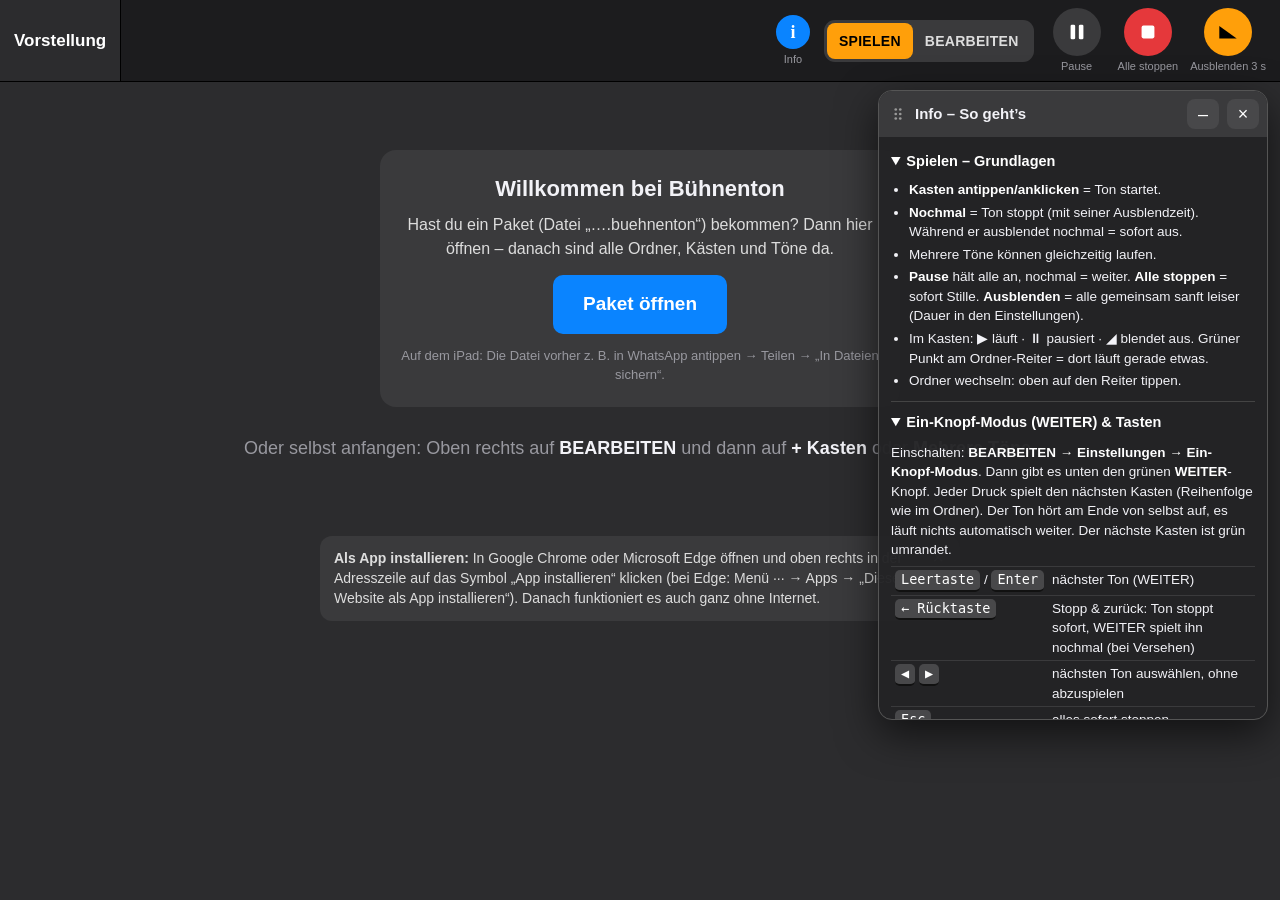
<file: theater/index.html>
<!doctype html>
<html lang="de">
<head>
  <meta charset="utf-8">
  <meta name="viewport" content="width=device-width, initial-scale=1, maximum-scale=1, user-scalable=no, viewport-fit=cover">
  <title>Bühnenton</title>
  <meta name="description" content="Töne und Musik fürs Theater – antippen, abspielen, ausblenden. Funktioniert ohne Internet.">
  <meta name="theme-color" content="#1c1c1e">
  <meta name="apple-mobile-web-app-capable" content="yes">
  <meta name="mobile-web-app-capable" content="yes">
  <meta name="apple-mobile-web-app-status-bar-style" content="black-translucent">
  <meta name="apple-mobile-web-app-title" content="Bühnenton">
  <link rel="manifest" href="manifest.webmanifest">
  <link rel="icon" href="icons/icon.svg" type="image/svg+xml">
  <link rel="apple-touch-icon" href="icons/icon-180.png">
  <link rel="stylesheet" href="styles.css?v=11">
</head>
<body>
  <header id="top"></header>
  <main id="main"></main>
  <div id="toast" role="status"></div>
  <script src="app.js?v=11"></script>
</body>
</html>
</file>
<file: theater/styles.css>
:root {
  --bg: #2c2c2e;
  --bar: #1c1c1e;
  --text: #f2f2f7;
  --muted: #98989f;
  --accent: #ff9f0a;
  --blue: #0a84ff;
  --red: #e5383b;
}
* { box-sizing: border-box; -webkit-tap-highlight-color: transparent; }
html, body { margin: 0; height: 100%; background: var(--bg); color: var(--text);
  font: 16px/1.3 -apple-system, BlinkMacSystemFont, "Segoe UI", Roboto, Helvetica, Arial, sans-serif; overscroll-behavior: none; }
body { display: flex; flex-direction: column; height: 100vh; height: 100dvh; overflow: hidden;
  -webkit-user-select: none; user-select: none; -webkit-touch-callout: none; }
input[type=text] { -webkit-user-select: text; user-select: text; }
button { font: inherit; color: inherit; cursor: pointer; }
svg { width: 1em; height: 1em; fill: currentColor; flex: none; }

/* ---------- Kopfzeile ---------- */
#top { display: flex; flex-wrap: wrap; align-items: stretch; background: var(--bar); border-bottom: 1px solid #000;
  padding: env(safe-area-inset-top) env(safe-area-inset-right) 0 env(safe-area-inset-left); flex: none; }
.tabs { flex: 1 1 150px; display: flex; overflow-x: auto; min-width: 0; scrollbar-width: none; }
.tabs::-webkit-scrollbar { display: none; }
.tab { flex: 0 0 auto; min-width: 120px; max-width: 230px; padding: 8px 14px; background: transparent; border: 0;
  border-right: 1px solid #000; color: var(--muted); font-size: 17px; display: flex; align-items: center;
  justify-content: center; gap: 6px; line-height: 1.15; min-height: 60px; }
.tab .tab-name { display: -webkit-box; -webkit-line-clamp: 2; -webkit-box-orient: vertical; overflow: hidden; text-align: center; }
.tab.active { background: var(--bg); color: #fff; font-weight: 600; }
.tab .tab-dot { width: 8px; height: 8px; border-radius: 50%; flex: none; display: none; background: #34c759; box-shadow: 0 0 6px #34c759; }
.tab.live .tab-dot { display: block; }
.tab .tab-edit { color: var(--accent); font-size: 15px; display: flex; }
.tab.drop-tab { box-shadow: inset 0 0 0 3px var(--accent); }
.tab-add { color: var(--accent); min-width: 110px; font-weight: 600; }

.right { display: flex; align-items: center; gap: 10px; padding: 6px 10px; margin-left: auto; flex: none; }
.mode { display: flex; background: #3a3a3c; border-radius: 11px; padding: 3px; }
.mode button { border: 0; background: transparent; color: #ddd; padding: 9px 12px; border-radius: 8px; font-weight: 700;
  font-size: 14px; letter-spacing: .02em; display: flex; align-items: center; gap: 5px; }
.mode button.on { background: var(--accent); color: #000; }
.ctrls { display: flex; gap: 4px; }
.cbtn { display: flex; flex-direction: column; align-items: center; gap: 3px; border: 0; background: transparent; min-width: 66px; padding: 2px 4px; }
.cbtn .ci { width: 48px; height: 48px; border-radius: 50%; background: #3a3a3c; display: flex; align-items: center; justify-content: center; font-size: 22px; color: #fff; }
.cbtn .cl { font-size: 11px; color: var(--muted); white-space: nowrap; }
.cbtn:active .ci { filter: brightness(1.4); }
.b-fade .ci { background: var(--accent); color: #000; }
.b-stop .ci { background: var(--red); }
.b-pause.active .ci { background: var(--blue); }
.b-add .ci { color: var(--accent); }
@media (max-width: 640px) {
  .right { width: 100%; justify-content: space-between; gap: 4px; padding: 4px 6px 6px; }
  .tab { min-height: 48px; min-width: 100px; font-size: 15px; }
  .mode button { padding: 8px 8px; font-size: 12px; }
  .cbtn { min-width: 50px; padding: 2px 1px; }
  .cbtn .ci { width: 42px; height: 42px; font-size: 19px; }
  .cbtn .cl { font-size: 10px; }
}

/* ---------- Raster mit Kästen ---------- */
#main { flex: 1; overflow-y: auto; -webkit-overflow-scrolling: touch; overscroll-behavior: contain;
  padding: 8px calc(8px + env(safe-area-inset-right)) calc(16px + env(safe-area-inset-bottom)) calc(8px + env(safe-area-inset-left)); }
.grid { display: grid; gap: 8px; grid-template-columns: repeat(auto-fill, minmax(var(--min), 1fr)); }
.size-S { --min: 118px; --fs: 14px; }
.size-M { --min: 165px; --fs: 17px; }
.size-L { --min: 235px; --fs: 21px; }
@media (max-width: 520px) {
  .size-S { --min: 92px; --fs: 12px; }
  .size-M { --min: 130px; --fs: 15px; }
  .size-L { --min: 180px; --fs: 18px; }
}
.tile { position: relative; aspect-ratio: 1 / 1.06; border-radius: 10px; background: var(--tbg, #666); color: var(--ink, #111);
  overflow: hidden; display: flex; flex-direction: column; padding: 8px 10px 6px; touch-action: manipulation; border: 0;
  text-align: center; box-shadow: inset 0 0 0 1px rgba(0,0,0,.18); transition: filter .1s; }
.tile:active { filter: brightness(.9); }
.tile .prog { position: absolute; inset: 0; transform-origin: left center; transform: scaleX(0); background: rgba(255,255,255,.3); pointer-events: none; }
.tile .thead { position: relative; font-weight: 650; font-size: var(--fs); line-height: 1.15; max-height: 2.35em; overflow: hidden; padding: 0 14px; word-break: break-word; }
.tile .wwrap { position: relative; flex: 1; min-height: 0; }
.tile canvas.wave { position: absolute; inset: 0; width: 100%; height: 100%; }
.tile .times { position: relative; display: flex; justify-content: space-between; font-size: calc(var(--fs) * .88); font-variant-numeric: tabular-nums; }
.tile .badges { position: absolute; top: 6px; right: 6px; display: flex; gap: 3px; z-index: 2; }
.tile .badge { background: rgba(0,0,0,.28); color: #fff; border-radius: 6px; padding: 1px 5px; font-size: 11px; font-weight: 700; display: flex; align-items: center; height: 18px; }
.tile .nofile { position: absolute; inset: 0; display: flex; align-items: center; justify-content: center; font-size: calc(var(--fs) * .85); opacity: .75; }
.tile .stateic { position: absolute; top: 6px; left: 7px; z-index: 2; font-size: 15px; display: none; color: #fff; }
.tile.playing { box-shadow: inset 0 0 0 3px #fff, 0 0 16px rgba(255,255,255,.35); filter: brightness(1.12); }
.tile.fading { box-shadow: inset 0 0 0 3px var(--accent); }
.tile.paused { box-shadow: inset 0 0 0 3px var(--blue); }
.tile.paused .stateic, .tile.playing .stateic, .tile.fading .stateic { display: flex; }
.tile .stateic svg { filter: drop-shadow(0 1px 2px rgba(0,0,0,.5)); }
.tile.loading { opacity: .65; }
body.editing .tile:not(.add-tile) { outline: 2px dashed rgba(255,255,255,.45); outline-offset: -5px; }
.tile .grip { position: absolute; left: 0; top: 0; width: 46px; height: 46px; display: flex; align-items: center; justify-content: center;
  touch-action: none; z-index: 3; color: var(--ink); font-size: 22px; }
.tile .pen { position: absolute; right: 8px; bottom: 30px; z-index: 2; font-size: 18px; opacity: .8; }
.tile.dragging { z-index: 50; opacity: .93; box-shadow: 0 16px 34px rgba(0,0,0,.65); transition: none; outline-color: var(--accent) !important; }
.tile.pressing { transform: scale(.94); filter: brightness(1.12); transition: transform .45s, filter .45s; }
.tile.placeholder { background: rgba(255,159,10,.12); border: 2px dashed var(--accent); box-shadow: none; outline: none !important; }
.edithint { color: var(--muted); font-size: 14px; text-align: center; margin: 0 0 8px; }
.add-tile { background: transparent; border: 2px dashed #6a6a70; color: #b0b0b5; align-items: center; justify-content: center; gap: 6px; box-shadow: none; }
.add-tile .plus { font-size: 44px; line-height: 1; color: var(--accent); }

.empty { text-align: center; color: var(--muted); padding: 60px 20px; font-size: 18px; line-height: 1.5; }
.empty b { color: var(--text); }
.banner { margin: 14px auto 0; max-width: 640px; background: #3a3a3c; color: #ddd; border-radius: 12px; padding: 12px 40px 12px 14px; font-size: 14px; position: relative; line-height: 1.45; }
.banner button { position: absolute; right: 6px; top: 6px; border: 0; background: transparent; color: #aaa; font-size: 20px; width: 32px; height: 32px; }

/* ---------- Dialoge ---------- */
.ov { position: fixed; inset: 0; background: rgba(0,0,0,.55); display: flex; align-items: center; justify-content: center; z-index: 100;
  padding: calc(12px + env(safe-area-inset-top)) 12px calc(12px + env(safe-area-inset-bottom)); }
.dlg { background: #fff; color: #111; border-radius: 16px; width: min(820px, 100%); max-height: 100%; display: flex; flex-direction: column;
  overflow: hidden; box-shadow: 0 20px 60px rgba(0,0,0,.5); }
.dlg.small { width: min(520px, 100%); }
.dhead { display: grid; grid-template-columns: 1fr auto 1fr; align-items: center; padding: 12px 14px; border-bottom: 1px solid #e5e5ea; flex: none; }
.dhead h2 { margin: 0; font-size: 18px; text-align: center; }
.dhead .lnk { border: 0; background: transparent; color: var(--blue); font-size: 17px; padding: 6px 4px; justify-self: start; }
.dhead .lnk.done { justify-self: end; font-weight: 700; }
.dbody { overflow-y: auto; -webkit-overflow-scrolling: touch; padding: 16px 20px 22px; }
.field { margin-bottom: 14px; }
.flabel { font-size: 13px; color: #6c6c70; margin-bottom: 6px; text-transform: uppercase; letter-spacing: .03em; }
.inp { width: 100%; font-size: 18px; padding: 11px 12px; border: 1px solid #c7c7cc; border-radius: 8px; background: #fff; color: #111; }
.fileline { text-align: center; font-size: 15px; margin: 4px 0 10px; color: #333; word-break: break-word; }
.btnrow { display: grid; grid-template-columns: repeat(auto-fit, minmax(150px, 1fr)); gap: 10px; margin-bottom: 16px; }
.btn { border: 0; background: #f0f0f3; color: var(--blue); border-radius: 10px; padding: 13px 12px; font-size: 16px; }
.btn:active { background: #e0e0e6; }
.btn.danger { color: var(--red); }
.btn.sm { padding: 8px 10px; font-size: 14px; }
.btn.primary { background: var(--blue); color: #fff; }
.colors { display: flex; flex-wrap: wrap; gap: 6px; justify-content: space-between; flex: 1; }
.dot { width: 40px; height: 40px; border-radius: 50%; border: 0; padding: 0; position: relative; }
.dot.sel::after { content: ''; position: absolute; inset: -5px; border-radius: 50%; border: 3px solid currentColor; }
.prow { display: flex; align-items: center; gap: 14px; padding: 10px 0; }
.prow > .rl { width: 110px; flex: none; font-size: 17px; }
.prow input[type=range] { flex: 1; accent-color: var(--blue); height: 30px; }
.prow .rv { width: 64px; text-align: right; font-variant-numeric: tabular-nums; color: #333; flex: none; }
.toggles { display: grid; grid-template-columns: 1fr 1fr; column-gap: 24px; margin: 6px 0 10px; }
@media (max-width: 600px) { .toggles { grid-template-columns: 1fr; } .prow > .rl { width: 86px; font-size: 15px; } }
.swrow { display: flex; align-items: center; justify-content: space-between; gap: 10px; padding: 10px 0; border-bottom: 1px solid #e5e5ea; }
.swl { font-size: 17px; }
.swl small { display: block; font-size: 12.5px; color: #8e8e93; margin-top: 2px; }
.switch { position: relative; width: 52px; height: 32px; flex: none; }
.switch input { opacity: 0; position: absolute; inset: 0; margin: 0; z-index: 1; cursor: pointer; }
.switch .knob { position: absolute; inset: 0; background: #e5e5ea; border-radius: 16px; transition: background .2s; }
.switch .knob::after { content: ''; position: absolute; left: 2px; top: 2px; width: 28px; height: 28px; border-radius: 50%; background: #fff; box-shadow: 0 2px 4px rgba(0,0,0,.25); transition: transform .2s; }
.switch input:checked + .knob { background: #34c759; }
.switch input:checked + .knob::after { transform: translateX(20px); }
.seg { display: inline-flex; background: #eeeef0; border-radius: 9px; padding: 2px; }
.seg button { border: 0; background: transparent; padding: 8px 16px; border-radius: 7px; font-size: 15px; color: #111; }
.seg button.on { background: #fff; box-shadow: 0 1px 3px rgba(0,0,0,.2); font-weight: 600; }
.hint { color: #6c6c70; font-size: 14px; line-height: 1.45; }
.section { border-top: 1px solid #e5e5ea; margin-top: 16px; padding-top: 14px; }
.section h3 { margin: 0 0 8px; font-size: 16px; }
.section ul { margin: 6px 0; padding-left: 20px; line-height: 1.5; font-size: 15px; color: #333; }

/* Schnitt-Editor */
.editor { margin-top: 8px; }
.transport { display: grid; grid-template-columns: 1fr auto 1fr; align-items: center; margin: 6px 0 10px; }
.transport .tpos { font-variant-numeric: tabular-nums; }
.transport .trem { text-align: right; font-variant-numeric: tabular-nums; }
.tbtns { display: flex; gap: 14px; }
.round { width: 54px; height: 54px; border-radius: 50%; border: 0; background: #ececf0; color: var(--blue); display: flex; align-items: center; justify-content: center; font-size: 26px; }
.round:active { background: #dcdce2; }
.edlabels { display: flex; justify-content: space-between; font-size: 13.5px; margin: 0 2px 4px; font-variant-numeric: tabular-nums; }
.edlabels .ls { color: #1f8a37; font-weight: 600; } .edlabels .le { color: #c4271d; font-weight: 600; }
.edcv { display: block; width: 100%; height: 160px; border-radius: 8px; touch-action: none; background: #ddd; }
.pan { width: 100%; margin: 8px 0 0; accent-color: #888; }
.zoomrow { display: flex; flex-wrap: wrap; align-items: center; gap: 8px; margin: 10px 0 6px; font-size: 14px; color: #555; }
.nudges { display: grid; grid-template-columns: 1fr 1fr; gap: 10px; margin-top: 10px; }
@media (max-width: 600px) { .nudges { grid-template-columns: 1fr; } }
.nudge-box { background: #f5f5f7; border-radius: 10px; padding: 8px 10px; display: flex; align-items: center; gap: 8px; flex-wrap: wrap; }
.nudge-box .nl { font-weight: 600; width: 44px; }
.nudge-box.s .nl { color: #1f8a37; } .nudge-box.e .nl { color: #c4271d; }
.nudge { width: 46px; height: 40px; border-radius: 9px; border: 0; background: #fff; color: var(--blue); font-size: 18px; display: flex; align-items: center; justify-content: center; box-shadow: 0 1px 2px rgba(0,0,0,.15); touch-action: none; }
.nudge:active { background: #e8e8ee; }
.extra { display: flex; flex-wrap: wrap; gap: 10px; align-items: center; margin-top: 18px; padding-top: 14px; border-top: 1px solid #e5e5ea; }
.extra select { font-size: 16px; padding: 9px; border-radius: 8px; border: 1px solid #c7c7cc; background: #fff; color: #111; }
.extra .grow { flex: 1; }

/* Listen */
.lib { display: flex; flex-direction: column; }
.librow { display: flex; align-items: center; gap: 10px; padding: 9px 0; border-bottom: 1px solid #ececf0; }
.librow .libname { flex: 1; min-width: 0; word-break: break-word; }
.librow .libname small { display: block; color: #8e8e93; font-size: 12.5px; }
.librow.pick { cursor: pointer; }
.librow.pick:active { background: #f2f2f6; }
.mini { width: 38px; height: 38px; border-radius: 50%; border: 0; background: #ececf0; color: var(--blue); display: flex; align-items: center; justify-content: center; font-size: 16px; flex: none; }

/* Hinweise */
#toast { position: fixed; left: 50%; bottom: calc(24px + env(safe-area-inset-bottom)); transform: translateX(-50%) translateY(20px); background: rgba(40,40,42,.96);
  color: #fff; padding: 11px 18px; border-radius: 12px; font-size: 15px; opacity: 0; pointer-events: none; transition: opacity .2s, transform .2s; z-index: 300; max-width: 90vw; text-align: center; box-shadow: 0 6px 20px rgba(0,0,0,.5); }
#toast.show { opacity: 1; transform: translateX(-50%) translateY(0); }
.busy { position: fixed; inset: 0; background: rgba(0,0,0,.6); z-index: 400; display: flex; flex-direction: column; align-items: center; justify-content: center; gap: 14px; color: #fff; font-size: 17px; text-align: center; padding: 20px; }
.spin { width: 40px; height: 40px; border-radius: 50%; border: 4px solid rgba(255,255,255,.25); border-top-color: #fff; animation: spin .8s linear infinite; }
@keyframes spin { to { transform: rotate(360deg); } }

/* Ein-Knopf-Modus */
#cuebar { flex: none; display: flex; align-items: stretch; gap: 8px; background: var(--bar); border-top: 1px solid #000;
  padding: 8px calc(10px + env(safe-area-inset-right)) calc(8px + env(safe-area-inset-bottom)) calc(10px + env(safe-area-inset-left)); }
#cuebar button { border: 0; border-radius: 14px; color: #fff; }
.cue-go { flex: 1; min-height: 76px; background: #34c759; color: #062b10 !important; display: flex; align-items: center; justify-content: center; gap: 14px; padding: 8px 16px; min-width: 0; }
.cue-go:active { filter: brightness(.88); }
.cue-go.end { background: #48484a; color: #ccc !important; }
.cue-go .cue-ic { font-size: 30px; display: flex; }
.cue-go .cue-lbl { font-weight: 800; font-size: 22px; letter-spacing: .04em; }
.cue-go .cue-what { font-size: 20px; font-weight: 600; overflow: hidden; text-overflow: ellipsis; white-space: nowrap; min-width: 0; }
.cue-nav { width: 64px; background: #3a3a3c; font-size: 24px; display: flex; align-items: center; justify-content: center; }
.cue-reset { background: #3a3a3c; padding: 0 14px; font-size: 14px; }
@media (max-width: 640px) { .cue-go .cue-lbl { display: none; } .cue-nav { width: 48px; } .cue-go { min-height: 64px; } .cue-reset { padding: 0 8px; font-size: 12px; } }
.tile.cue-next { box-shadow: inset 0 0 0 4px #34c759, 0 0 14px rgba(52,199,89,.55); }
.tile.cue-next.playing { box-shadow: inset 0 0 0 3px #fff, 0 0 16px rgba(255,255,255,.35); }
.tile .badge.num { background: rgba(0,0,0,.55); font-size: 12px; min-width: 20px; justify-content: center; }
@media (hover: hover) { .tile:hover { filter: brightness(1.06); } .btn:hover, .cbtn:hover .ci { filter: brightness(1.08); } }
body.cue #toast { bottom: calc(110px + env(safe-area-inset-bottom)); }
.welcome { max-width: 520px; margin: 0 auto 28px; background: #3a3a3c; border-radius: 16px; padding: 22px 20px; color: var(--text); }
.welcome h2 { margin: 0 0 8px; font-size: 22px; }
.welcome p { margin: 0 0 14px; font-size: 16px; color: #ddd; }
.welcome p.small { font-size: 13px; color: var(--muted); margin: 12px 0 0; }
.btn.big { font-size: 19px; padding: 15px 30px; font-weight: 600; }
.tile .nofile.lost { flex-direction: column; color: #7a0000; font-weight: 700; opacity: 1; gap: 4px; }
.tile .nofile.lost small { font-weight: 400; font-size: 11px; opacity: .8; word-break: break-all; padding: 0 6px; }
.lostbar { background: #5c1a1a; color: #ffd6d6; border-radius: 10px; padding: 10px 14px; margin: 0 0 8px; font-size: 14px; line-height: 1.45; }
.lostbar b { color: #fff; }
/* Stopp & zurück + Tastenübersicht */
.cue-undo { background: #8e2b2b !important; padding: 0 14px; font-size: 14px; font-weight: 600; display: flex; flex-direction: column; align-items: center; justify-content: center; gap: 2px; line-height: 1.1; }
.cue-undo-ic { font-size: 22px; }
.cue-undo:active { filter: brightness(1.2); }
#cuekeys { flex: none; display: none; flex-wrap: wrap; justify-content: center; gap: 6px 18px; padding: 6px 12px 0; background: var(--bar); color: var(--muted); font-size: 12.5px; border-top: 1px solid #000; }
#cuekeys kbd { display: inline-block; background: #3a3a3c; color: #fff; border-radius: 5px; padding: 1px 6px; font: 600 12px/1.5 inherit; border-bottom: 2px solid #111; margin-right: 2px; }
@media (hover: hover) and (pointer: fine) { #cuekeys { display: flex; } }
@media (max-width: 640px) { .cue-undo span:last-child { display: none; } .cue-undo { padding: 0 10px; } }
body.cue #toast { bottom: calc(150px + env(safe-area-inset-bottom)); }
/* Info-Knopf & verschiebbares Info-Fenster */
.infobtn { display: flex; flex-direction: column; align-items: center; gap: 3px; border: 0; background: transparent; padding: 2px 4px; }
.infobtn .ii { width: 34px; height: 34px; border-radius: 50%; border: 2px solid #8e8e93; color: #ddd; font: 700 18px/30px Georgia, serif; text-align: center; }
.infobtn .cl { font-size: 11px; color: var(--muted); }
.infobtn.on .ii { background: var(--blue); border-color: var(--blue); color: #fff; }
#infopanel { position: fixed; z-index: 90; width: min(390px, calc(100vw - 16px)); max-height: min(70vh, 640px); display: flex; flex-direction: column;
  background: rgba(36,36,38,.97); color: var(--text); border: 1px solid #555; border-radius: 14px; box-shadow: 0 14px 40px rgba(0,0,0,.6); overflow: hidden; }
#infopanel.moving { opacity: .9; }
#infopanel .ihead { display: flex; align-items: center; gap: 8px; padding: 8px 8px 8px 10px; background: #3a3a3c; cursor: grab; touch-action: none; flex: none; }
#infopanel.moving .ihead { cursor: grabbing; }
#infopanel .igrip { color: #999; font-size: 18px; display: flex; }
#infopanel .ititle { flex: 1; font-weight: 700; font-size: 15px; }
#infopanel .ihb { border: 0; background: #48484a; color: #fff; width: 32px; height: 30px; border-radius: 8px; font-size: 18px; line-height: 1; }
#infopanel .ibody { overflow-y: auto; -webkit-overflow-scrolling: touch; padding: 4px 12px 12px; font-size: 13.5px; line-height: 1.45; -webkit-user-select: text; user-select: text; }
#infopanel details { border-bottom: 1px solid #444; padding: 6px 0; }
#infopanel summary { font-weight: 700; font-size: 14.5px; cursor: pointer; padding: 4px 0; color: #fff; }
#infopanel .isec ul { margin: 4px 0; padding-left: 18px; }
#infopanel .isec li { margin: 3px 0; }
#infopanel .isec p { margin: 6px 0; }
#infopanel b { color: #fff; }
#infopanel table.keys { border-collapse: collapse; width: 100%; margin: 6px 0; }
#infopanel table.keys td { padding: 3px 4px; vertical-align: top; border-top: 1px solid #3a3a3c; }
#infopanel table.keys td:first-child { white-space: nowrap; }
#infopanel kbd { display: inline-block; background: #48484a; color: #fff; border-radius: 5px; padding: 0 6px; font: 600 12px/1.6 inherit; border-bottom: 2px solid #111; }
@media (max-width: 640px) { .infobtn .cl { display: none; } .infobtn .ii { width: 30px; height: 30px; line-height: 26px; } }
@media (max-width: 440px) {
  .right { gap: 2px; padding: 4px 4px 6px; }
  .mode button { padding: 7px 6px; font-size: 11px; }
  .cbtn { min-width: 44px; }
  .cbtn .ci { width: 38px; height: 38px; font-size: 17px; }
  .cbtn .cl { font-size: 9.5px; }
  .infobtn .ii { width: 28px; height: 28px; line-height: 24px; font-size: 16px; }
}
@media (max-width: 380px) {
  .cbtn .cl, .infobtn .cl { display: none; }
  .cbtn { min-width: 40px; }
  .mode button { padding: 7px 5px; }
}
#drophint { position: fixed; inset: 0; z-index: 500; background: rgba(10,132,255,.25); border: 4px dashed var(--blue); display: flex; align-items: center; justify-content: center; pointer-events: none; }
#drophint > div { background: #1c1c1e; color: #fff; padding: 22px 28px; border-radius: 16px; font-size: 24px; font-weight: 700; text-align: center; max-width: 80vw; }
#drophint small { display: block; font-size: 14px; font-weight: 400; color: #bbb; margin-top: 8px; }
</file>
